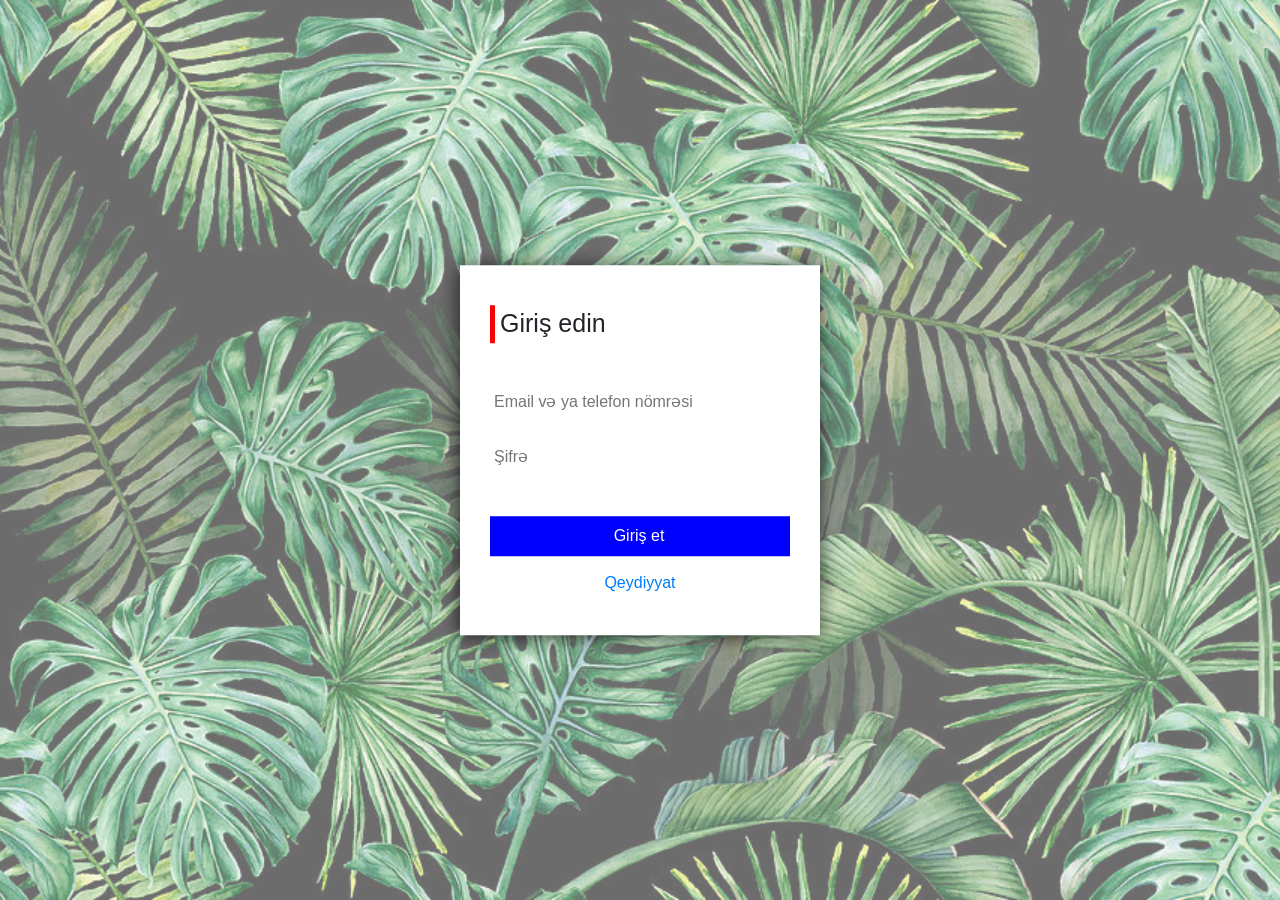
<file: temp/login.html>
<!DOCTYPE html>
<html lang="en">
<head>
    <link rel="stylesheet" href="https://cdn.jsdelivr.net/npm/bootstrap@4.0.0/dist/css/bootstrap.min.css" integrity="sha384-Gn5384xqQ1aoWXA+058RXPxPg6fy4IWvTNh0E263XmFcJlSAwiGgFAW/dAiS6JXm" crossorigin="anonymous">
    <meta charset="UTF-8">
    <meta name="viewport" content="width=device-width, initial-scale=1.0">
    <link rel="stylesheet" href="../css/logreg.css">
</head>
<body>

    <div class="logreg-container">

        <div class="logreg-bg">

        </div>

        <div class="logreg-box">
            <div class="logreg-box-title">Giriş edin</div><br>

            <div class="logreg-form">
                <form action="">
                    <input type="text" name="email" id="tel" placeholder="Email və ya telefon nömrəsi"><br>
                    <input type="password" name="email" id="pass" placeholder="Şifrə"><br><br>
                    <input type="submit" value="Giriş et">
                </form>
            </div>
<a href="register.html">
            <div class="reg">Qeydiyyat</div>
        </a>

        </div>
    </div>
    
</body>
</html>
</file>
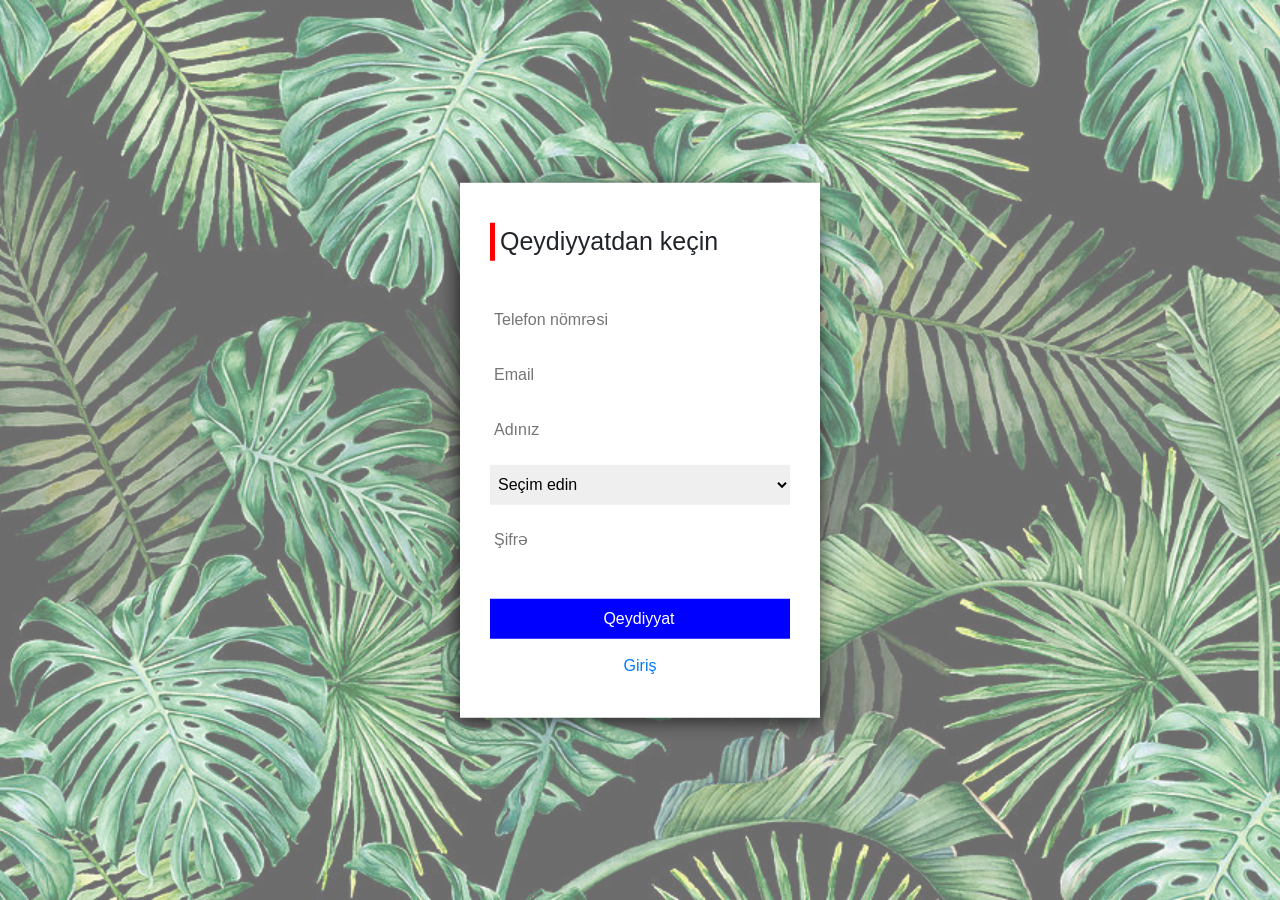
<file: temp/register.html>
<!DOCTYPE html>
<html lang="en">
<head>
    <link rel="stylesheet" href="https://cdn.jsdelivr.net/npm/bootstrap@4.0.0/dist/css/bootstrap.min.css" integrity="sha384-Gn5384xqQ1aoWXA+058RXPxPg6fy4IWvTNh0E263XmFcJlSAwiGgFAW/dAiS6JXm" crossorigin="anonymous">
    <meta charset="UTF-8">
    <meta name="viewport" content="width=device-width, initial-scale=1.0">
    <link rel="stylesheet" href="../css/logreg.css">
</head>
<body>

    <div class="logreg-container">

        <div class="logreg-bg">

        </div>

        <div class="logreg-box">
            <div class="logreg-box-title">Qeydiyyatdan keçin</div><br>

            <div class="logreg-form">
                <form action="">
                    <input type="text" name="telefon" id="tel" placeholder="Telefon nömrəsi"><br>
                    <input type="email" name="email" placeholder="Email"><br>
                    <input type="text" name="ad" placeholder="Adınız"><br>
                    <select name="sec" id="">
                        <option value="">Seçim edin</option>
                            <option value="">Makler</option>
                            <option value="">Əmlak sahibi</option>
                        
                    </select> <br>
                    <input type="password" name="password" id="pass" placeholder="Şifrə"><br><br>
                    <input type="submit" value="Qeydiyyat">
                </form>
<a href="login.html" >
                <div class="reg">Giriş</div>
            </a>
            </div>

        </div>
    </div>
    
</body>
</html>
</file>
<file: css/logreg.css>
body{
    padding: 0;
    margin: 0;
}

.logreg-container{
    width: 100%;
    height: 100vh;
}

.logreg-bg{
    width: 100%;
    height: 100%;
    background: url('../img/palm.jpg');
    background-repeat: no-repeat;
    opacity: 0.6;
    background-size: cover;
}

.logreg-box{
    background-color: white;
    display: inline-block;
    padding: 40px 30px;
    position: absolute;
    top: 50%;
    left: 50%;
    transform: translate(-50%, -50%);
    box-shadow: -1px 2px 19px 0px rgba(0,0,0,0.75);
-webkit-box-shadow: -1px 2px 19px 0px rgba(0,0,0,0.75);
-moz-box-shadow: -1px 2px 19px 0px rgba(0,0,0,0.75);
}

.logreg-form input, select{
    width: 300px;
    height: 40px;
    margin-top: 15px;
    padding-left: 4px;
    outline: none;
    border: none;
}

.logreg-form input[type="submit"]{
    width: 100%;
    background-color: blue;
    color: white;
    outline: none;
    cursor: pointer;
}

.logreg-form input:focus{
    border-bottom: 3px red solid;
}

.logreg-box-title{
    font-size: 25px;
    border-left: 5px red solid;
    padding-left: 5px;
}

.reg{
    text-align: center;
    margin-top: 15px;
}

.logreg-box a{
    text-decoration: none;
}

@media only screen and (max-width: 600px){

    .logreg-form input, .logreg-form select {
        width: 250px !important;
        height: 20px !important;
        
    }

    .logreg-form input[type="submit"]{
        width: 100% !important;
       height: 30px !important;
}
}
</file>
